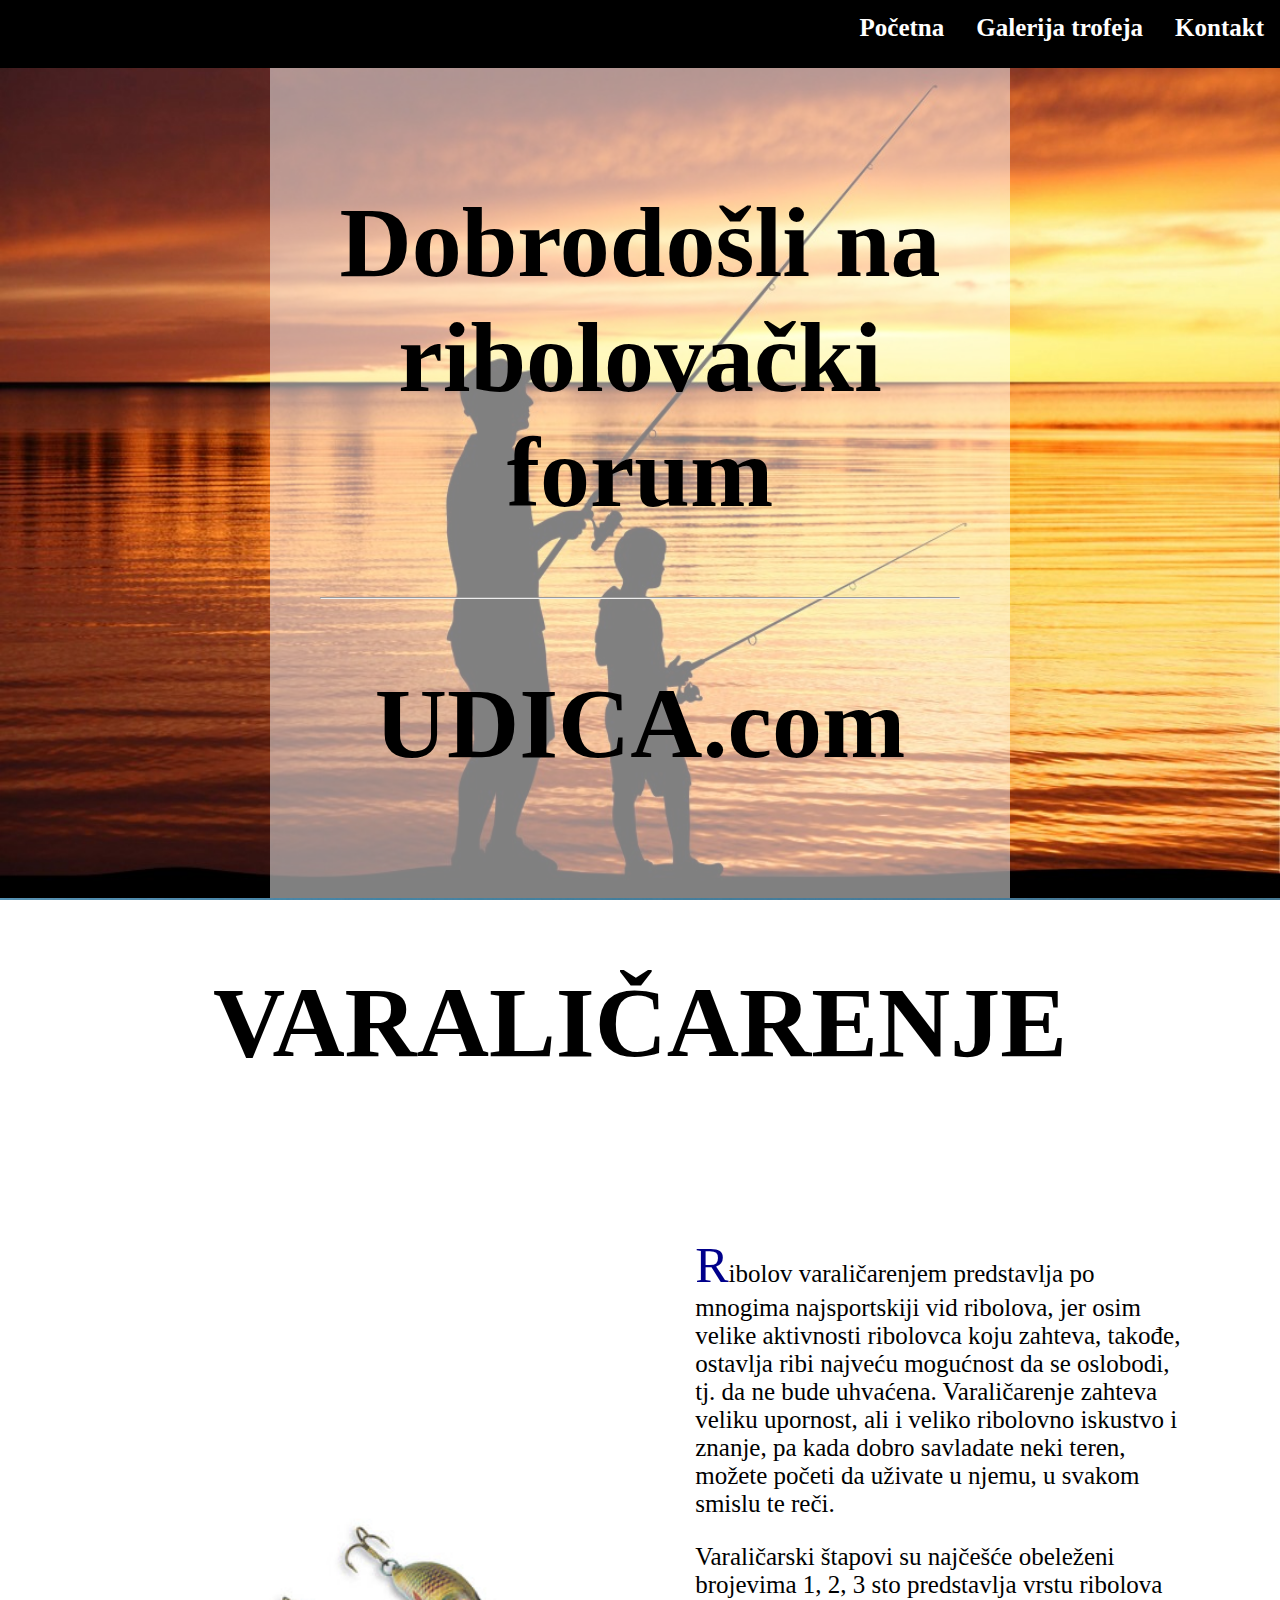
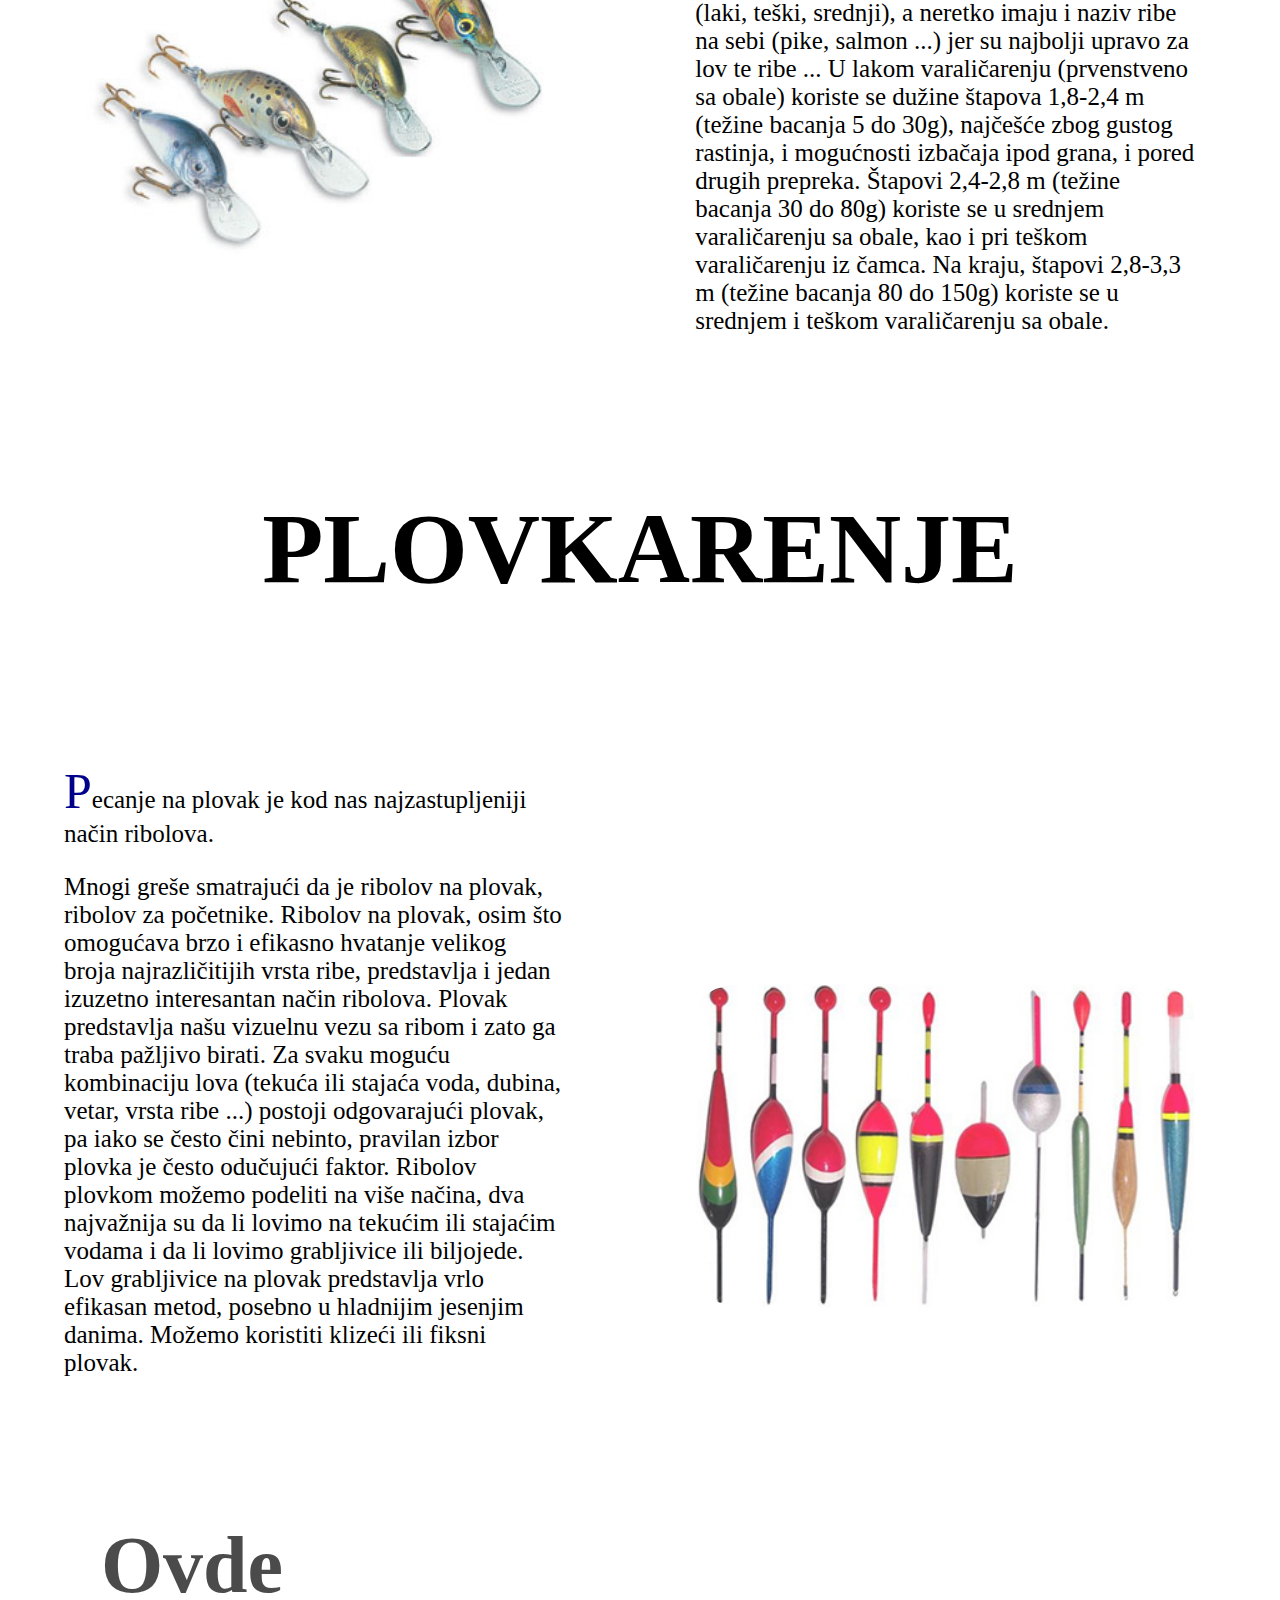
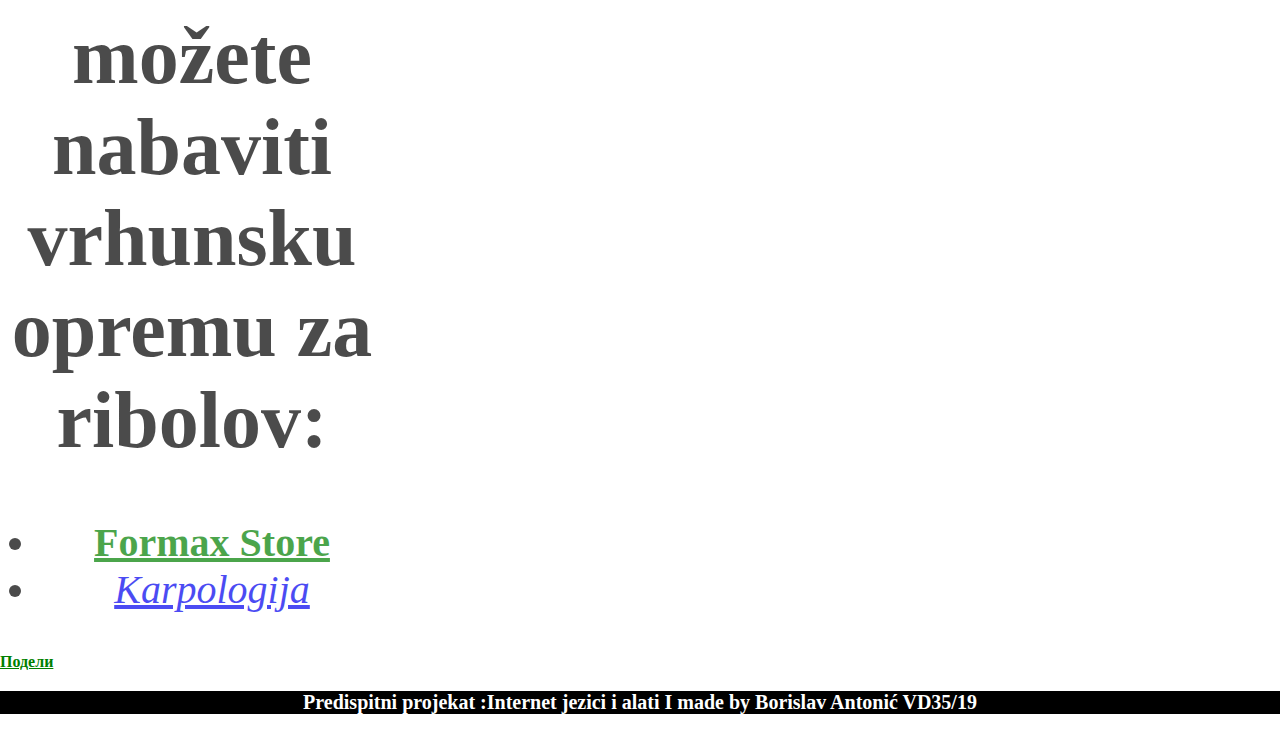
<file: index.html>
<!DOCTYPE html>
<html>
<head>
<title>Pecanje na plovak i varalicu</title>
<meta charset="UTF-8">
	<meta name="viewport" content="width=device-width,initial-scale=1,shrink-to-fit=no">
<meta name="keywords" content="Pecanje,plovkarenje,varaličaranje, ribolov, trofej,plovak,oprema za ribolov,mamci />

<tent="website" />
<meta property="og:url" content=": https://borislavantonic.github.io/pecanje/" />	 
<meta property="og:title" content="Pecanje na plovak i varalicu" />
<meta property="og:description" content="Udica.com. Gde kupiti najbometa name="description" content="Udica.com. Gde kupiti najbolju opremu za ribolov? Plovkarenje,varaličarenje i druge ribolovne tehnike. Pohvalite se svojim trofejom!" />
<meta property="og:type" conlju opremu za ribolov? Plovkarenje,varaličarenje i druge ribolovne tehnike. Pohvalite se svojim trofejom!" />
<meta property="og:image" content="https://borislavantonic.github.io/pecanje/udica.jpg" />
<link rel="icon" href="udica.jpg" >
<link rel="stylesheet" type="text/css" href="naslovnaStil.css">
<link rel="stylesheet" type="text/css" href="glavniStil.css">
</head>
<body>
 <div id="fb-root"></div>
<script async defer crossorigin="anonymous" src="https://connect.facebook.net/sr_RS/sdk.js#xfbml=1&version=v12.0" nonce="VsuZD6gc"></script>
<div id="fb-root"></div>
<script async defer crossorigin="anonymous" src="https://connect.facebook.net/sr_RS/sdk.js#xfbml=1&version=v12.0" nonce="PZ92AMMe"></script>
<header class="pozadinaHeader">
	<div class="meni">
  <a href="Kontakt.html">Kontakt</a>
  <a href="Galerija.html">Galerija trofeja</a>
  <a href="index.html">Početna</a>
  
</div>
<div class="dobrodosli">
            <h1 class="naslov">Dobrodošli na ribolovački forum</h1>
            <hr>
            <h1 class="naslov">UDICA.com</h1>
        </div>

  
	
</header>
<section>
	<h1 class="naslov" id="animacija">VARALIČARENJE</h1>
	
	<img id="slika" src="vobleri.jpg">
	<div class="sekcija-text desno">
	<p>Ribolov varaličarenjem predstavlja po mnogima najsportskiji vid ribolova, jer osim velike aktivnosti ribolovca koju zahteva, takođe, ostavlja ribi najveću mogućnost da se oslobodi, tj. da ne bude uhvaćena. Varaličarenje zahteva veliku upornost, ali i veliko ribolovno iskustvo i znanje, pa kada dobro savladate neki teren, možete početi da uživate u njemu, u svakom smislu te reči.</p>
	<p>Varaličarski štapovi su najčešće obeleženi brojevima 1, 2, 3 sto predstavlja vrstu ribolova (laki, teški, srednji), a neretko imaju i naziv ribe na sebi (pike, salmon ...) jer su najbolji upravo za lov te ribe ... U lakom varaličarenju (prvenstveno sa obale) koriste se dužine štapova 1,8-2,4 m (težine bacanja 5 do 30g), najčešće zbog gustog rastinja, i mogućnosti izbačaja ipod grana, i pored drugih prepreka. Štapovi 2,4-2,8 m (težine bacanja 30 do 80g) koriste se u srednjem varaličarenju sa obale, kao i pri teškom varaličarenju iz čamca. Na kraju, štapovi 2,8-3,3 m (težine bacanja 80 do 150g) koriste se u srednjem i teškom varaličarenju sa obale.</p>

	</div>

</section>
<section>

	<h1 class="naslov" id="animacija">PLOVKARENJE</h1>
	<div class="sekcija-text">
		<p>Pecanje na plovak je kod nas najzastupljeniji način ribolova.</p>
		<p>Mnogi greše smatrajući da je ribolov na plovak, ribolov za početnike. Ribolov na plovak, osim što omogućava brzo i efikasno hvatanje velikog broja najrazličitijih vrsta ribe, predstavlja i jedan izuzetno interesantan način ribolova. Plovak predstavlja našu vizuelnu vezu sa ribom i zato ga traba pažljivo birati. Za svaku moguću kombinaciju lova (tekuća ili stajaća voda, dubina, vetar, vrsta ribe ...) postoji odgovarajući plovak, pa iako se često čini nebinto, pravilan izbor plovka je često odučujući faktor.

Ribolov plovkom možemo podeliti na više načina, dva najvažnija su da li lovimo na tekućim ili stajaćim vodama
	i da li lovimo grabljivice ili biljojede. Lov grabljivice na plovak predstavlja vrlo efikasan metod,
				 posebno u hladnijim jesenjim danima. Možemo koristiti klizeći ili fiksni plovak.</p>
	</div>
	<img id="slika" class="desno" src="plovak.jpg">
</section>
<div id="reklama">
	<h1>Ovde možete nabaviti vrhunsku opremu za ribolov:</h1>
	<ul>
<li><a  href="http.formaxstore.net">Formax Store</a></li>
<li><a  href="www.carpology.com">Karpologija</a></li>
</ul>
</div>
<div class="fb-share-button" data-href="https://borislavantonic.github.io/pecanje/" data-layout="button" data-size="large"><a target="_blank" href="https://www.facebook.com/sharer/sharer.php?u=https%3A%2F%2Fborislavantonic.github.io%2Fpecanje%2F&amp;src=sdkpreparse" class="fb-xfbml-parse-ignore">Подели</a></div>
<div class="fb-like" data-href="https://borislavantonic.github.io/pecanje/" data-width="" data-layout="standard" data-action="like" data-size="large" data-share="true"></div>
<script type="text/javascript"> let headID = document.getElementsByTagName("head")[0]; let newCss = document.createElement('link'); newCss.rel = 'stylesheet'; newCss.type = 'text/css'; newCss.href = "https://botmake.io/embed/bot1253347.css"; let newScript = document.createElement('script'); newScript.src = "https://botmake.io/embed/bot1253347.js"; newScript.type = 'text/javascript'; headID.appendChild(newScript); headID.appendChild(newCss); </script>
<footer>
        
        <p>Predispitni projekat :Internet jezici i alati I made by Borislav Antonić VD35/19</p>
    </footer>
</body>
</html>
</file>
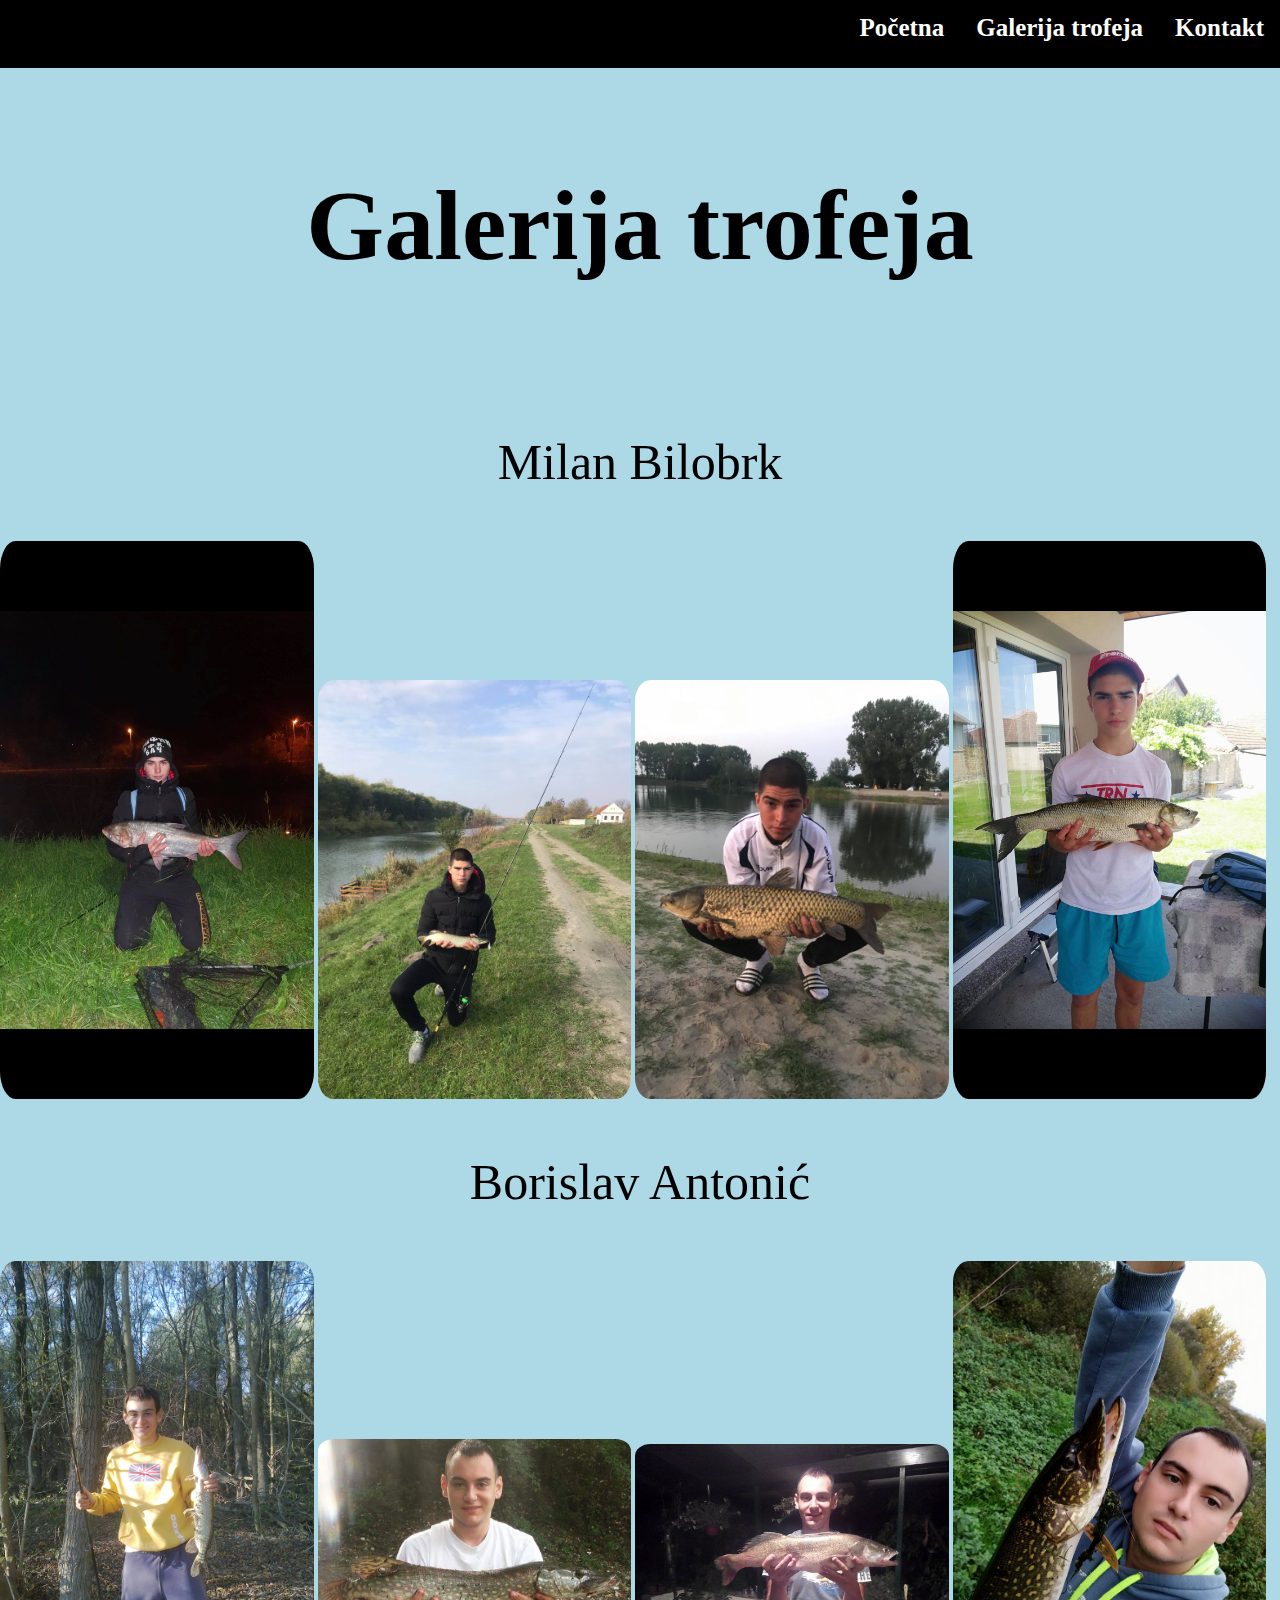
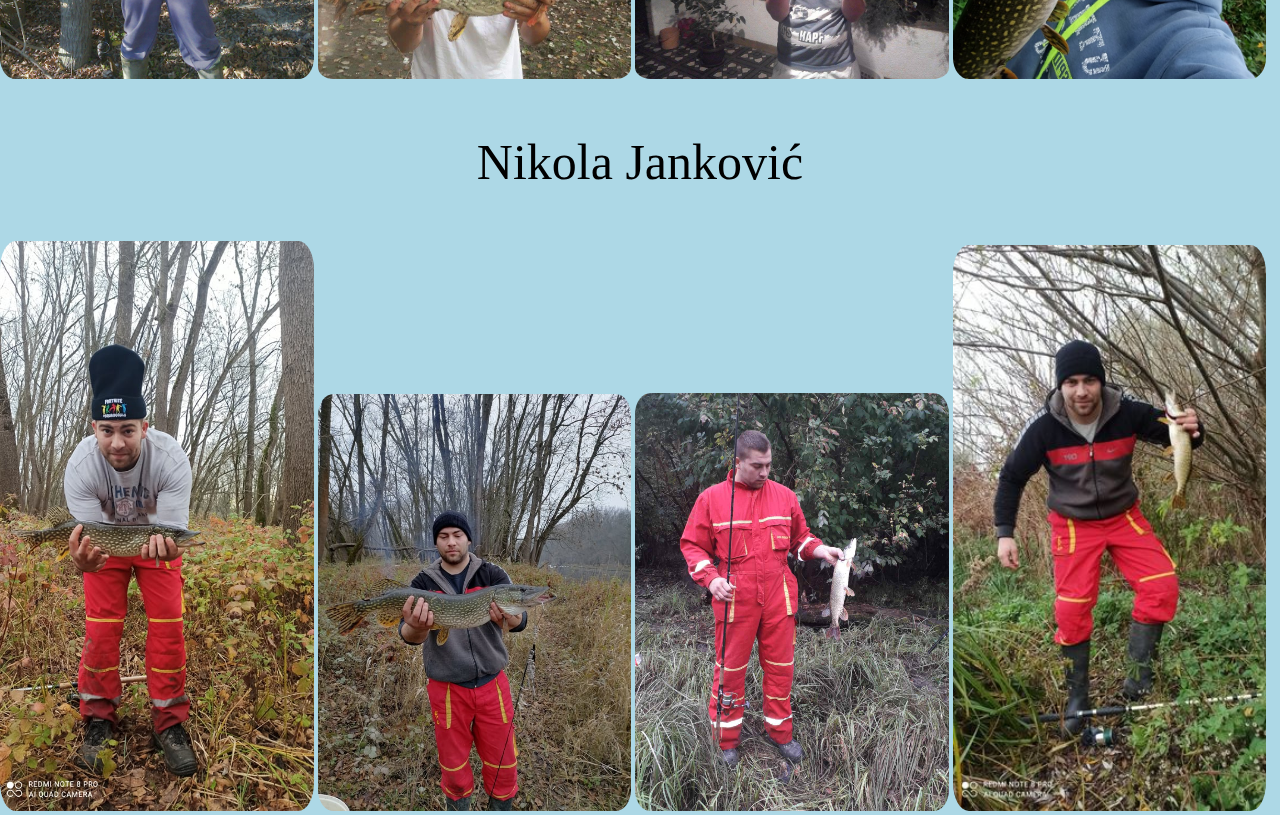
<file: Galerija.html>
<!DOCTYPE html>
<html>
<head>
<title>Galerija trofeja</title>
<meta charset="UTF-8">
	<meta name="viewport" content="width=device-width,initial-scale=1,shrink-to-fit=no">
	<link rel="stylesheet" type="text/css" href="Galerija.css">
	<link rel="stylesheet" type="text/css" href="glavniStil.css">
</head>
<body>
	<div class="meni">
 <a href="Kontakt.html">Kontakt</a>
  <a href="Galerija.html">Galerija trofeja</a>
  <a href="index.html">Početna</a>
  
</div>
	<h1 class="naslov">Galerija trofeja</h1>


	<p class="ribolovac ">Milan Bilobrk</p>

			<img class="slika" src="Micko3.jpg" >
			<img class="slika" src="Micko2.jpg" >
			<img class="slika" src="Micko1.jpg" >
			<img class="slika" src="Micko4.jpg" >
		

	<p class="ribolovac">Borislav Antonić</p>

			
			<img class="slika" src="ja2.jpg" >
			<img class="slika" src="ja1.jpg" >
			<img class="slika" src="ja3.jpg" >
			<img class="slika" src="ja4.jpg" >

<p class="ribolovac">Nikola Janković</p>

			
			<img class="slika" src="jankec1.jpg" >
			<img class="slika" src="jankec2.jpg" >
			<img class="slika" src="jankec3.jpg" >
			<img class="slika" src="jankec4.jpg" >

</body>

</html>
</file>
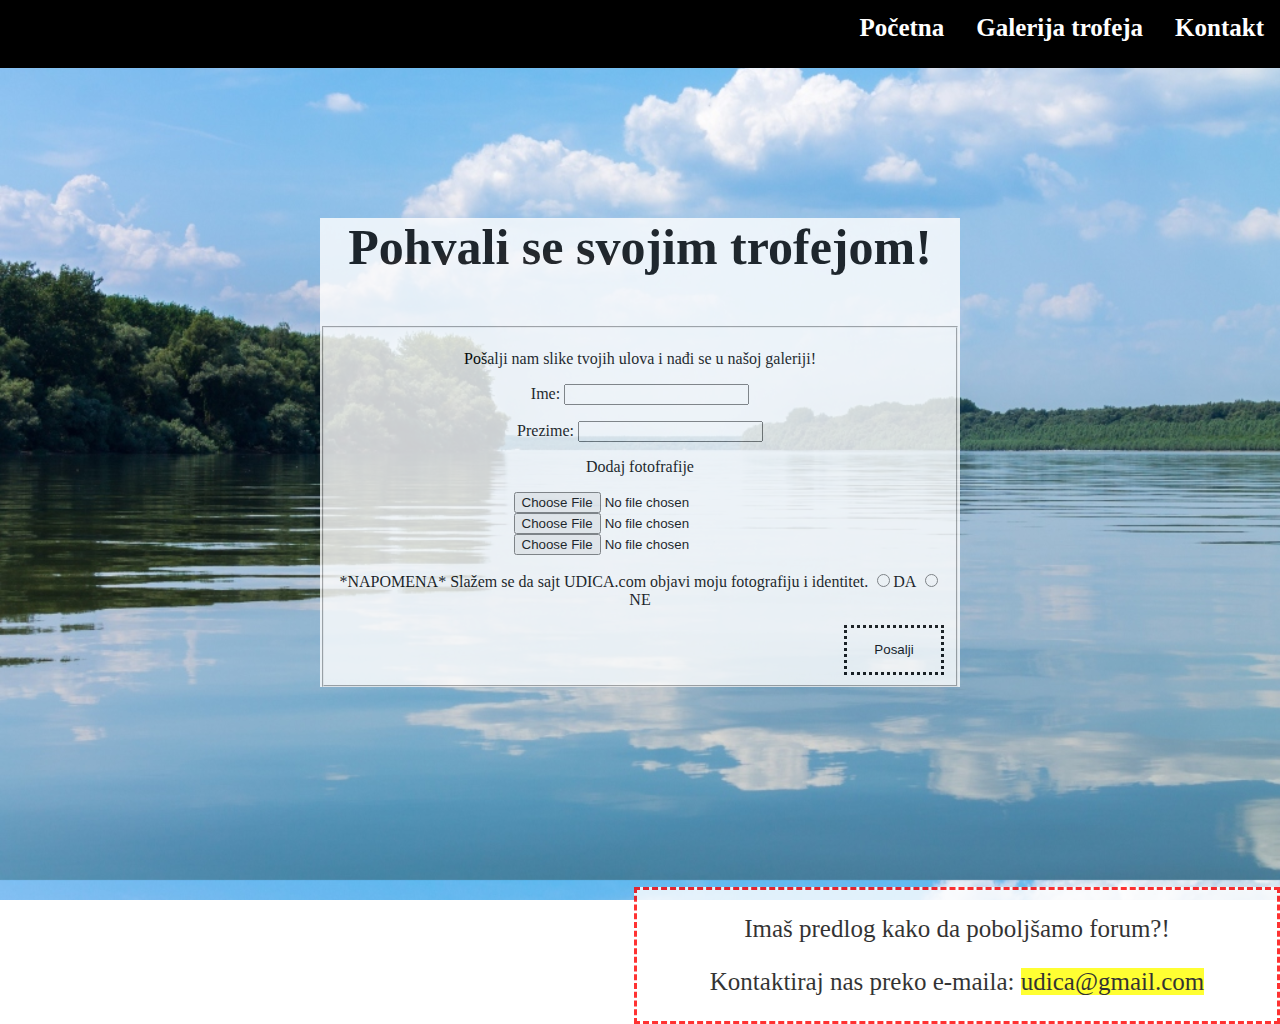
<file: Kontakt.html>
<!DOCTYPE html>
<html>
<head>
<title>Kontakt</title>
<meta charset="UTF-8">
	<meta name="viewport" content="width=device-width,initial-scale=1,shrink-to-fit=no">
	<link rel="stylesheet" type="text/css" href="KontaktStil.css">
	<link rel="stylesheet" type="text/css" href="glavniStil.css">
</head>
<body>
	
	<div class="meni">
  <a href="Kontakt.html">Kontakt</a>
  <a href="Galerija.html">Galerija trofeja</a>
  <a href="index.html">Početna</a>
  
</div>
	<form>
		<p class="trofej">Pohvali se svojim trofejom!</p>
		<fieldset>
			<p>Pošalji nam slike tvojih ulova i nađi se u našoj galeriji!</p>
			<p>Ime:
		 <input type="text" name="ime"></p>
		 <p>Prezime:
		 <input type="text" name="prezime"></p>
		 <p>Dodaj fotofrafije</p>

		    <input type="file" accept=".jpg"> <br>
			<input type="file" accept=".jpg"><br>
			<input type="file" accept=".jpg"><br>
			<p>*NAPOMENA*
			Slažem se da sajt UDICA.com objavi moju fotografiju i identitet.  
		<input type="radio" name="slaganje"  >DA
			<input type="radio" name="slaganje" >NE</p>
		<input class="dugmePosalji" type="submit" value="Posalji">
		</fieldset>
		
	</form>

<div class="predlog">
	<p>
		Imaš predlog kako da poboljšamo forum?!
	</p>
	<p>
		Kontaktiraj nas preko e-maila: <span class="naglasi"> udica@gmail.com
		</span>
	</p>
</div>


</body>

</html>
</file>
<file: naslovnaStil.css>
.pozadinaHeader{
	
	background: url(Naslovna.jpg);
	  background-size:100% 100%;

}
body{
	background: url(dunav.jpg) center fixed;
	background-size: 100% 100%;
	margin: 0;
}



 .dobrodosli{
 	display:block; 
    margin-left:auto;   
    margin-right:auto;  
    padding:50px;
    width:50%;
    background-color:rgba(255,255,255,0.5); 
    margin-bottom:50px; 
   }


.naslov{
	text-align: center;
	font-size: 100px;
}


 
 .sekcija-text{
 	font-size: 25px;
 	color: black;
 	background-color: rgba(255,255,255,0.5);
    width: 39%;
    text-align: left;
    display: inline-block; 
    margin: 5%;
    
 }
 .sekcija-text::first-letter{font-size:50px;
 	color :darkblue;}
#slika{
	display: inline-block;
	width: 39%;
	border-radius: 10%;
	padding-top: 5px;
	opacity: 0.8;
	margin: 5%;
}
#slika:hover{
	width: 90%
}
.levo{
	float:right;
}
@keyframes pomeranje{
	0%{top: 0px;}
	50%{
		top: 100px;}
	100%{top:0px;}	
	}



#animacija{ position: relative;
	animation: pomeranje 5s infinite;
}

a[href^="http"]
{
color:green;font-weight:bold;
}

a[href^="www"]
{
font-style:italic
}
#reklama{
	font-size: 40px;
	text-align: center;
	background: white;
	opacity: 0.7;
	width: 30%;
}
footer{
  font-size: 20px;
  font-weight: bold;
  color:white;
  background: black;
  text-align: center;
  width: 100%;

}
</file>
<file: glavniStil.css>
.meni{ 
 width: 100%;
	background-color: black;
	overflow: hidden;

	
}
.meni a {

  float: right;
  display: block;
  color: white;
  text-align: center;
   padding:14px 16px;
    height: 40px;
    font-size: 25px;
  text-decoration: none;
  font-weight: bold;

}


.meni a:hover {
  background: white;
  color: black;
}
@media screen and (max-width: 600px) {
  .meni a {
    float: none;
    width: 100%;
  }
}
</file>
<file: Galerija.css>
body{
	background:lightblue;
    margin:0;
}


.slika{
	display: inline-block;
	width: 24.5%;
	height: 100%;
	border-radius: 5%;
}
.slika:active{
	width: 100%;
	height: 100%;
	
}

@media screen and (max-width: 600px) {
  .slika  {
    width: 100%;
  }

}
.naslov{
 	font-size: 100px;
 	color: black;
 	text-align: center;
 	max-width:80%;
 	margin: auto;
 	padding:100px 0px;
 	
 }
 .ribolovac{
 	font-size: 50px;
 	text-align: center;
 	max-width:80%;
 	margin: auto;
 	padding: 50px 0px;
 	
 }
</file>
<file: KontaktStil.css>
form{
	width: 50%;
	margin-left: auto;
	margin-right: auto;
   background: white;
position: relative;
top: 100px;
text-align: center;
opacity: 0.8;
}

body{
	background:url(dunav.jpg) center fixed;
    background-size: 100%;
    margin: 0;
}
.trofej{
	font-size: 50px;
	text-align: center;
	font-weight: bold;
}


.dugmePosalji{
	width: 100px;
	height: 50px;
	border: dotted 3px black;
	padding: 5px 5px;
	color: black;
	background-color: white;
	float:right;
}
.dugmePosalji:hover{
	color: white;
	background-color: black;
	font-weight: bolder;

}
.predlog{
	position: relative;
	top: 300px;
text-align: center;
font-size: 25px;
background: white;
width: 50%;

float:right;
border: dashed red 3px;
opacity: 0.8;
}
.naglasi{
	background-color: yellow;

}
</file>
